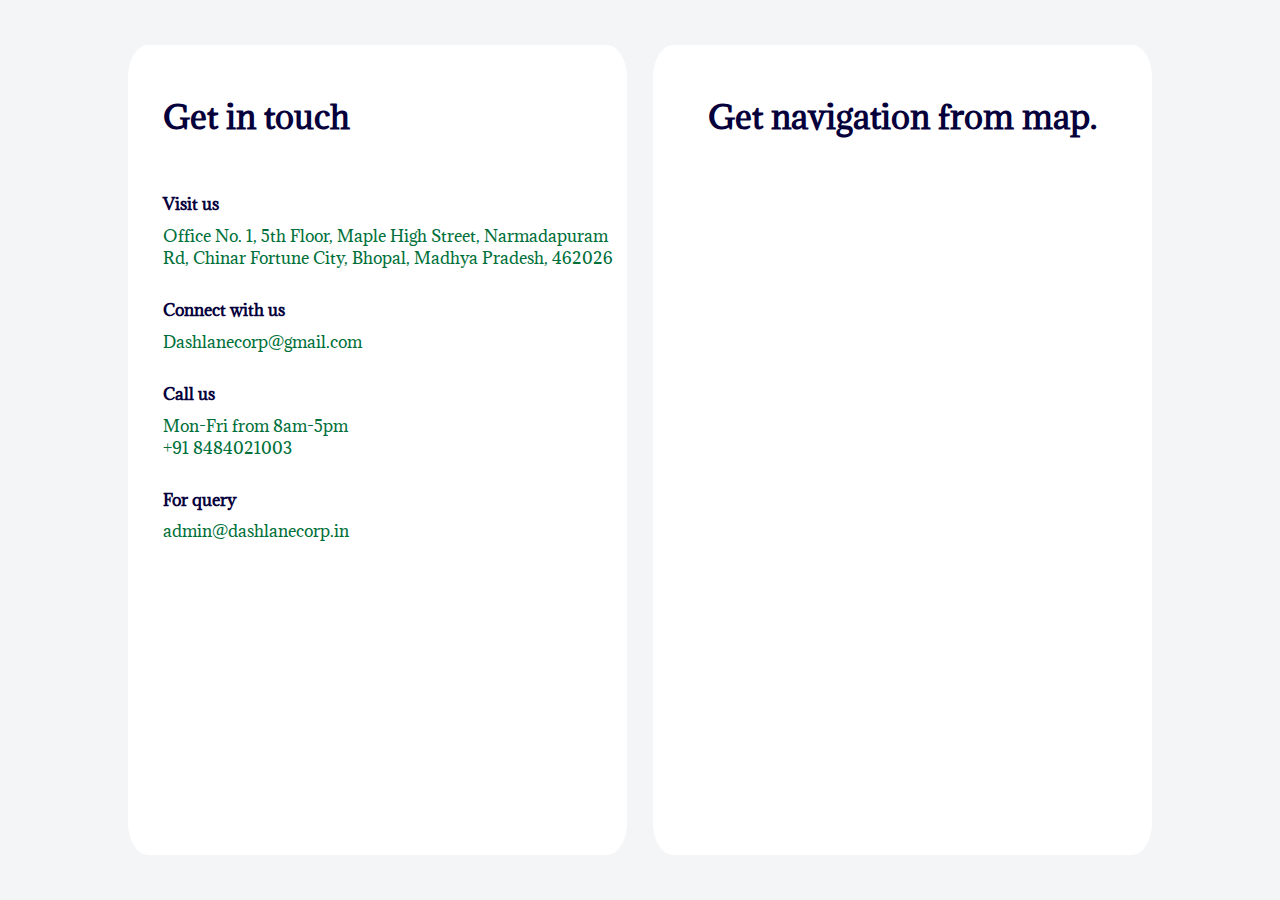
<file: image.html>
<!DOCTYPE html>
<html lang="en">
<head>
    <meta charset="UTF-8">
    <meta name="viewport" content="width=device-width, initial-scale=1.0">
    <title>Document</title>
    <link rel="stylesheet" href="image.css">
</head>
<body>
    <section id="First_contact">
        <main>
            <div class="contact_page">
                <div class="contact_div">
                    <div class="contact_left">
                        
                            <!-- <div class="left1">
                                <h1>
                                    <h2>CONTACT &</h2>
                                    <h2>SUPPORT</h2>
                                </h1>
                            </div> -->
                            <div class="left2">
                                <h2>Get in touch</h2>
                                    <h4>Visit us</h4>
                                    <p>Office No. 1, 5th Floor, Maple High Street, Narmadapuram Rd, Chinar Fortune City, Bhopal, Madhya Pradesh, 462026</p>
                                    <h4>Connect with us</h4>
                                    <!-- <p>Our friendly team is here to help</p> -->
                                    
                                    <p>Dashlanecorp@gmail.com</p>
                                    <h4>Call us</h4>
                                    <p>Mon-Fri from 8am-5pm</p>
                                    <p>+91 8484021003</p>
                                    <h4>For query</h4>
                                    <p>admin@dashlanecorp.in</p>
                            </div>
                            <!-- <div class="left3">
                                <div class="btn1">
                                    <button><h1>Drop your query</h1></button>
                                </div>
                            </div> -->
                        </div>
                        
                        
                    <div class="contact_right">
                        <h1>Get navigation from map.</h1>
                        <div class="map">
                            <iframe src="https://www.google.com/maps/embed?pb=!1m18!1m12!1m3!1d3667.6704428288813!2d77.45175557437281!3d23.18222521035334!2m3!1f0!2f0!3f0!3m2!1i1024!2i768!4f13.1!3m3!1m2!1s0x397c438102cf2b7d%3A0xf80b9ebc6e3241df!2sDashlane%20Corporation%20Private%20Limited!5e0!3m2!1sen!2sin!4v1722802453926!5m2!1sen!2sin" width="800" height="600" style="border:0;" allowfullscreen="" loading="lazy" referrerpolicy="no-referrer-when-downgrade"></iframe>
                        </div>
                        
                    </div>
                </div>
            </div>
        </main>
    </section>
</body>
</html>
</file>
<file: image.css>
*{
    padding:0;
    margin: 0;
}
@font-face {
    font-family: inter;
    src: url("Adamina-Regular.woff2");
}
body{
    height: 100vh;
    width: 100%;
    background-color:#ffffff;
    overflow-x: hidden;
    
}
.contact_page{
    width: 100%;
    max-height: 100%;
    background-color: rgb(244, 245, 247);
    padding-top:5vh;
    padding-bottom: 5vh;
    display: flex;
    justify-content: center;
    align-items: center;
}

.contact_div{
    width: 80vw;
    height: 90vh;
    
    display: flex;
    justify-content: space-around;
    
}

.contact_left{
    font-family: inter;
    width: 50%;
    height: 100%;
    background-color: white;
    border-radius: 4%;
    margin-right: 2vw;

    /* .left1{
        width: 100%;
        height: 20%;
        
        

        h1{
            padding-top: 7%;
            
            
        }
        h2{
            color:#05003B;
            padding-left: 7%;
        }
        p{
            color: #05003B;
            padding-left: 7%;
        }
    } */
    .left2{
        width: 100%;
        height: 60%;
        

        h2{
            padding-top: 10%;
            padding-bottom: 5%;
            font-size: 2rem;
            color:#05003B;
            padding-left: 7%;
        }
        h4{
            padding-bottom: 2%;
            padding-top: 6%;
            color: #05003B;
            padding-left: 7%;
        }
        p{
            color: #00703A;
            padding-left: 7%;
            
        }
    }
    .left3{
        width: 100%;
        height: 20%;
        

        .btn1{
            /* display: flex;
            justify-content: center; */
            padding-top: 35px;
            padding-left: 25%;
        }
        .btn1 button{
            width: 60%;
            height: 50px;
            background-color: #F3EEEE;
            border-style: none;
            border-radius: 30px;

            h1{
                font-size: 1.2 rem;
            }
            
        }
    }
}
.contact_right{
    width: 50%;
    height: 100%;
    background-color: rgb(255, 255, 255);
    font-family: inter;
    border-radius: 4%;

    
    h1{
        color: #05003B;
        text-align: center;
        margin-top: 10%;
        margin-bottom: 10%;
    }
    .map{
        display: flex;
        justify-content: center;
        align-items: center;
    }
    iframe{
        width: 60%;
        height: 40vh;
        border-radius: 20px;
    }
}



@media only screen and (max-width:580px){
    .contact_div{
        display: block;
        height: 100%;
    }
    .contact_left{
        width: 100%;
        margin-top:5vh;
    }
    .contact_right{
        
        width: 100%;
        height: 50%;
        margin-top: 10vh;
        margin-bottom: 10vh;
        iframe{
            width: 90%;
            height: 35vh;
            border-radius: 20px;
        }
        h1{
            padding-top: 3vh;
        }
    }
}
</file>
